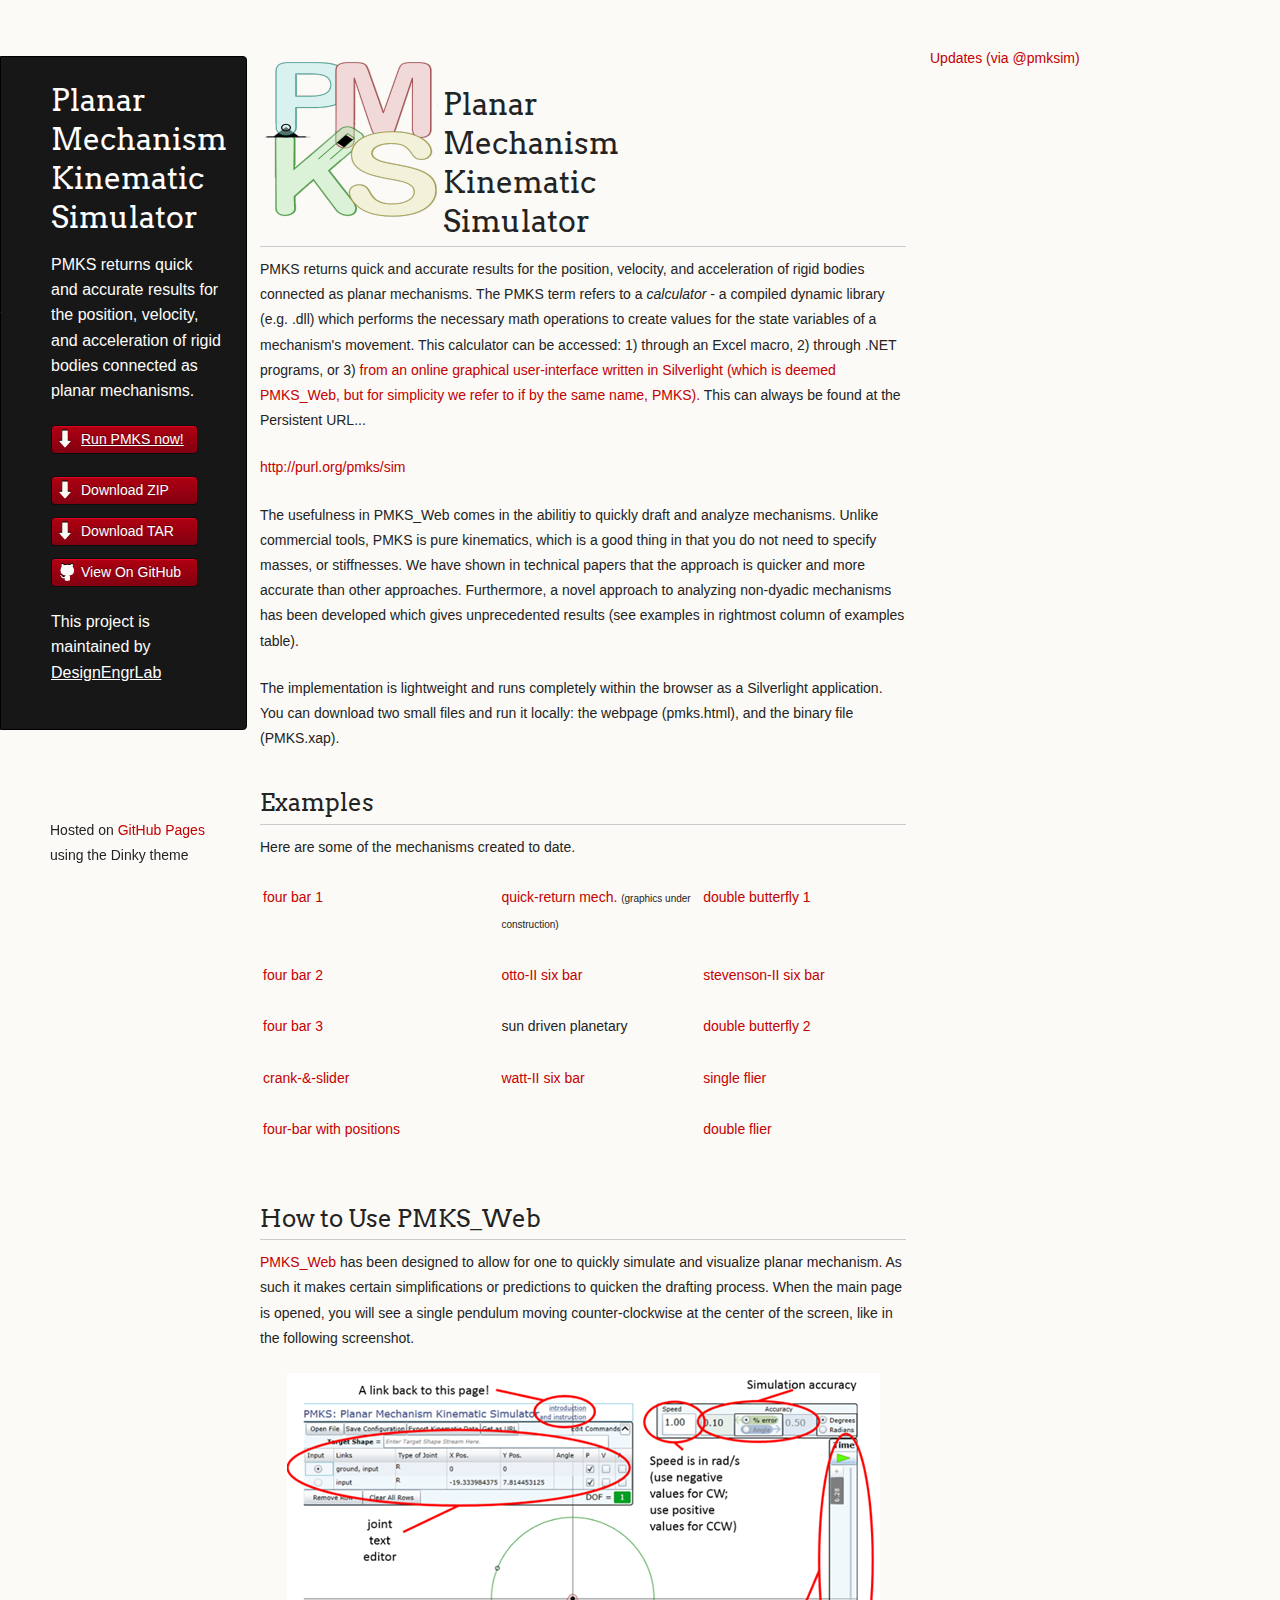
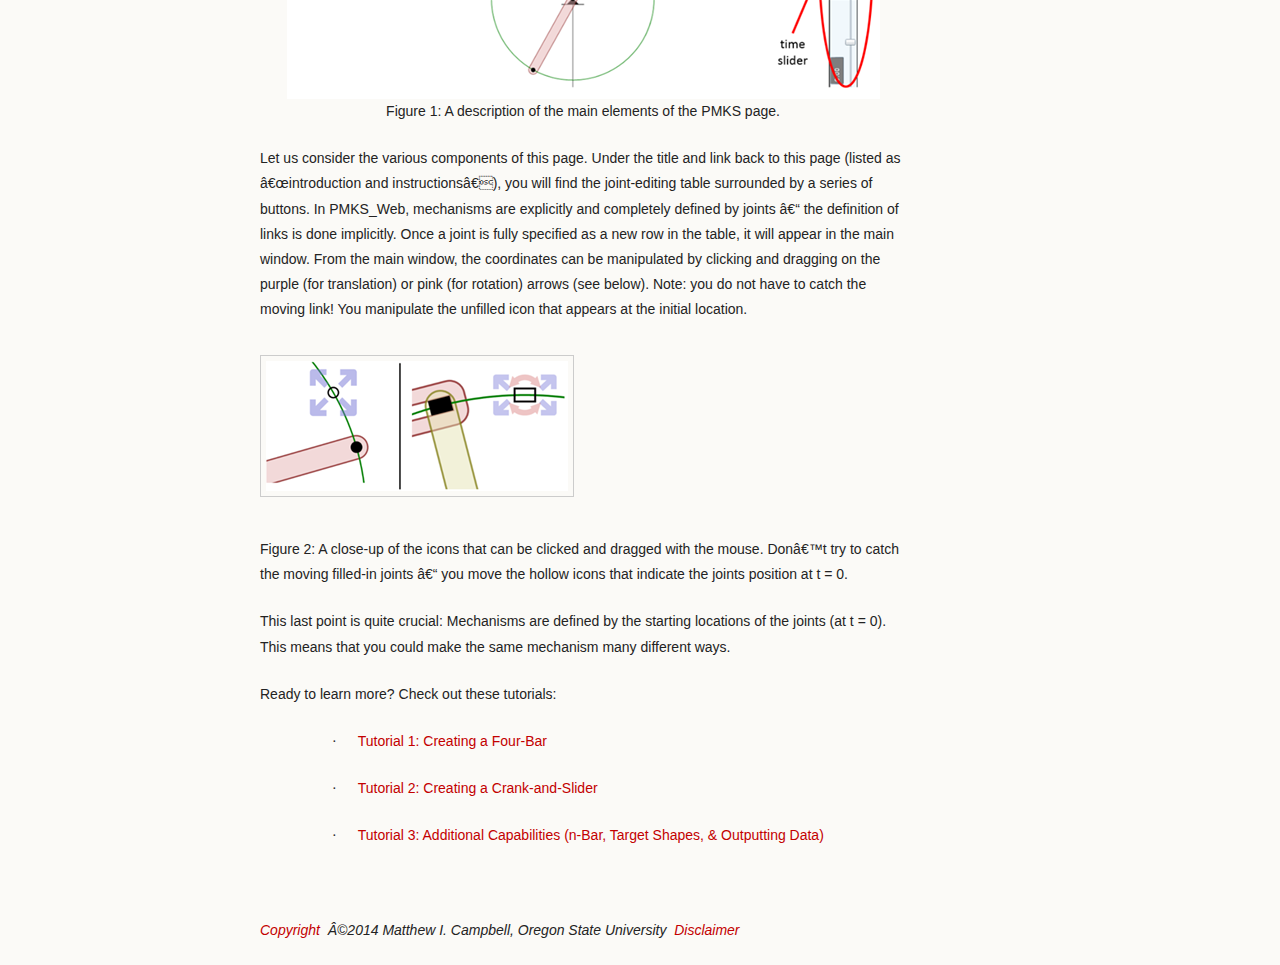
<file: index.html>
<!doctype html>
<html>
  <head>
    <meta charset="utf-8">
    <meta http-equiv="X-UA-Compatible" content="chrome=1">
    <title>PMKS: Planar Mechanism Kinematic Simulator by DesignEngrLab</title>

    <link rel="stylesheet" href="stylesheets/styles.css">
    <link rel="stylesheet" href="stylesheets/github-light.css">
    <script src="javascripts/scale.fix.js"></script>
    <meta name="viewport" content="width=device-width, initial-scale=1, user-scalable=no">
    <!--[if lt IE 9]>
    <script src="//html5shiv.googlecode.com/svn/trunk/html5.js"></script>
    <![endif]-->
    <style type="text/css">
	.auto-style1 {
		border-width: 0px;
	}
	</style>
  </head>
  <body>
    <div class="wrapper">
      <header>
        <h1 class="header"> Planar Mechanism Kinematic Simulator</h1>
        <p class="header">PMKS returns quick and accurate results for the position, velocity, and acceleration of rigid bodies connected as planar mechanisms.</p>

        <ul>
          <li><a class="buttons header" href="pmks.html">Run PMKS now!</a></li>
        </ul>
        <ul>
          <li class="download"><a class="buttons" href="https://github.com/DesignEngrLab/PMKS/zipball/master">Download ZIP</a></li>
          <li class="download"><a class="buttons" href="https://github.com/DesignEngrLab/PMKS/tarball/master">Download TAR</a></li>
          <li><a class="buttons github" href="https://github.com/DesignEngrLab/PMKS">View On GitHub</a></li>
        </ul>

        <p class="header">This project is maintained by <a class="header name" href="https://github.com/DesignEngrLab">DesignEngrLab</a></p>


      </header>
               <twittertimeline>

	            <a class="twitter-timeline"  
	            href="https://twitter.com/pmksim" 
	            data-widget-id="607624908982460416"
	            data-chrome="nofooter noborders"
	            data-tweet-limit="20"
	            >Updates (via @pmksim)
	            </a>
            <script>!function(d,s,id){var js,fjs=d.getElementsByTagName(s)[0],p=/^http:/.test(d.location)?'http':'https';if(!d.getElementById(id)){js=d.createElement(s);js.id=id;js.src=p+"://platform.twitter.com/widgets.js";fjs.parentNode.insertBefore(js,fjs);}}(document,"script","twitter-wjs");</script>
           </twittertimeline>  

      <section>
     
	 <img alt="PMKS logo" height="159" longdesc="PMKS: planar mechanism kinematic simulator" src="images/PMKSLogo.png" style="float: left" width="173" class="auto-style1">
		<h1> <br>Planar<br>Mechanism <br>Kinematic<br>Simulator<br></h1>
		<p>PMKS returns quick and accurate results for the position, velocity, and
  acceleration of rigid bodies connected as planar mechanisms. The PMKS term
  refers to a <em>calculator</em> - a compiled dynamic library (e.g. .<span
  >dll</span>) which performs the necessary math operations to
  create values for the state variables of a mechanism's movement. This
  calculator can be accessed: 1) through an Excel macro, 2) through .NET
  programs, or 3) <a href="pmks.html">from an online graphical user-interface written in
  Silverlight (which is deemed PMKS_Web, but for
  simplicity we refer to if by the same name, PMKS).</a>
  This can always be found at the Persistent URL...</p>
		<p ><a href="http://purl.org/pmks/sim">http://purl.org/pmks/sim</a></p>
		<p>The usefulness in <span >PMKS_Web</span> comes in the 
		<span
  >abilitiy</span> to quickly draft and analyze mechanisms. Unlike
  commercial tools, PMKS is pure kinematics, which is a good thing in that you
  do not need to specify masses, or <span >stiffnesses</span>. We
  have shown in technical papers that the approach is quicker and more accurate
  than other approaches. Furthermore, a novel approach to analyzing non-dyadic
  mechanisms has been developed which gives unprecedented results (see examples
  in rightmost column of examples table).</p>
		<p>The implementation is lightweight and runs completely within the browser
  as a Silverlight application. You can download two small files and run it
  locally: the webpage (pmks.html), and the binary file (<span >PMKS.xap</span>).</p>
		<h2>Examples<o:p></o:p></h2>
		<p>Here are some of the mechanisms created to date.</p>
		<table border=1 cellpadding=0 width="100%"
   style='width:100.0%;'>
			<tr>
				<td width=296 style='width:222.0pt;padding:.75pt .75pt .75pt .75pt'>
				<p >
				<a href="pmks.html?mech=ground input R 0 0 tfft|input coupler R 25 0 tfff|coupler output R 30 38 0 tfff|output ground R 50 0 0 tfff|">four
    bar 1</a><o:p></o:p></p>
				</td>
				<td width=246 style='width:184.5pt;padding:.75pt .75pt .75pt .75pt'>
				<p >
				<a
    href="pmks.html?mech=ground%20input%20R%200%200%20ffft|input%20coupler%20rp%202%200%200%20ffff|coupler%20ground%20R%205%200%20ffff|coupler%20R%204%204%20ffff|input%20R%202%200%20ffff|">quick-return
    mech.</a> <span class=auto-style21><span style='font-size:7.5pt;
    '>(graphics under construction)</span></span><o:p></o:p></p>
				</td>
				<td style='padding:.75pt .75pt .75pt .75pt'>
				<p >
				<a href="pmks.html?set=s-50&amp;mech=input ground R 0 -6 0 ffft|leg1 ground R -53 -24 0 ffff|leg2 ground R 30 -19 0 ffff|wing1 leg1 r -61 20 0 ffff|wing1 wing2 r -27 30 0 tfff|up1 wing1 r -36 20 0 ffff|input up1 r -5 4 0 ffff|input up2 r 0 4 0 ffff|up2 wing2 r 0 23 0 ffff|wing2 leg2 r 29 28 0 ffff|">double
    butterfly 1</a><o:p></o:p></p>
				</td>
			</tr>
			<tr>
				<td width=296 style='width:222.0pt;padding:.75pt .75pt .75pt .75pt'>
				<p >
				<a href="pmks.html?mech=ground input R 0 0 ffft|input coupler R 35 0 0 ffff|coupler output R 30 35 0 ffff|output ground R 0 -13 0 ffff|coupler R -26 -25 0 tfff|">four
    bar 2</a><o:p></o:p></p>
				</td>
				<td width=246 style='width:184.5pt;padding:.75pt .75pt .75pt .75pt'>
				<p >
				<a
    href="pmks.html?mech=input%20ground%20r%2030%200%20ffft|input%20coupler%20r%2030%208%200%20ffff|coupler%20intermed%20r%2020%2010%200%20ffff|intermed%20ground%20r%2020%200%20ffff|intermed%20coupler2%20r%2020%2018%20ffff|coupler2%20output%20r%200%2020%20ffff|output%20ground%20R%200%200%20ffff|">
				<span
    >otto</span>-II six bar</a><o:p></o:p></p>
				</td>
				<td width=245 style='width:183.75pt;padding:.75pt .75pt .75pt .75pt'>
				<p >
				<a
    href="pmks.html?mech=input%20ground%20r%200.18%20-6.65%20ffft|ground%20output%20r%2010.139%20-5.94%20ffff|input%20tern1%20r%200%20-2.75%20ffff|tern1%20top%20r%201.397%200.24%20ffff|tern1%20bottom%20r%202.796%20-2.63%20ffff|top%20output%20r%208.104%201.36%20ffff|bottom%20output%20r%205.581%200%20ffff|">
				<span
    >stevenson</span>-II six bar</a><o:p></o:p></p>
				</td>
			</tr>
			<tr>
				<td width=296 style='width:222.0pt;padding:.75pt .75pt .75pt .75pt'>
				<p >
				<a href="pmks.html?mech=ground input R -56 -41 0 ffft|input coupler R -45 81 0 ffff|coupler output R 118 88.5 0 ffff|output ground R 94 -47 0 ffff|coupler R -94 41 0 tfff|">four bar 3</a><o:p></o:p></p>
				</td>
				<td width=246 style='width:184.5pt;padding:.75pt .75pt .75pt .75pt'>
				<p >sun
    driven planetary<o:p></o:p></p>
				</td>
				<td style='padding:.75pt .75pt .75pt .75pt'>
				<p >
				<a
    href="pmks.html?mech=DER%20ground%20r%207.4%204.2%20ffft|OA%20ground%20r%200%200%20ffff|GS%20ground%20r%2013%200%20ffff|OA%20ABC%20r%204.1276%2011.27%20ffff|ABC%20BFG%20r%2010.4289%2014.25%20ffff|ABC%20CD%20r%206.4193%209.7727%20ffff|CD%20DER%20r%205.9286%202.85%20ffff|DER%20EF%20r%204.4152%203.9%20ffff|EF%20BFG%20r%206.8309%2012.57%20ffff|BFG%20GS%20r%208.1434%209.87%20ffff|">double
    butterfly 2</a><o:p></o:p></p>
				</td>
			</tr>
			<tr>
				<td width=296 style='width:222.0pt;padding:.75pt .75pt .75pt .75pt'>
				<p >
				<a
    href="pmks.html?mech=ground%20input%20R%200%200%20ffft|input%20coupler%20R%200%2010%20tfff|coupler%20output%20R%2012%202%20tttf|ground%20output%20P%2012%200%200%20tttf|">crank-&amp;-slider</a><o:p></o:p></p>
				</td>
				<td width=246 style='width:184.5pt;padding:.75pt .75pt .75pt .75pt'>
				<p >
				<a
    href="pmks.html?mech=ground%20input%20R%200%200%20ffft|input%20coupler%20R%200%202%20ffff|coupler%20triangle%20R%202.73%206.189%20ffff|ground%20triangle%20R%206%200%20ffff|triangle%20c2%20R%205.736%207.778%20ffff|c2%20output%20r%2014.1268%208.17%20ffff|output%20ground%20r%2012.4%201.8%20ffff|">watt-II
    six bar</a><o:p></o:p></p>
				</td>
				<td style='padding:.75pt .75pt .75pt .75pt'>
				<p >
				<a
    href="pmks.html?mech=HAO%20ground%20r%20-1.5%20-8%20ffft|HAO%20AB%20r%20-3.655%20-6.35%20ffff|AB%20BEC%20r%20-4.495%20-3.47%20ffff|BEC%20CD%20r%20-2.735%20-3.98%20ffff|CD%20DFH%20r%20-0.468%20-3.6%20ffff|BEC%20EG%20r%200.303%20-1.7%20ffff|DFH%20FIG%20r%200.259%20-5.12%20ffff|EG%20FIG%20r%202.74%20-5%20ffff|HAO%20DFH%20r%20-2.079%20-6.12%20ffff|ground%20FIG%20r%203.001%20-8.9%20ffff|">single
    flier</a><o:p></o:p></p>
				</td>
			</tr>
			<tr>
				<td width=296 style='width:222.0pt;padding:.75pt .75pt .75pt .75pt'>
				<p >
				<a href="pmks/pmks.html?set=f0.5&amp;ts=M-77 -95h-60v4M-162 -22v60h4M0 106v60h4&amp;mech=ground input R -58.6 14 0 tfff|input lid R 0 106 0 tfff|lid output R 0 166 0 tfff|output ground R 0 0 0 tfff|">
				four-bar with positions</a></p>
				</td>
				<td width=246 style='width:184.5pt;padding:.75pt .75pt .75pt .75pt'>
				<p >&nbsp;<o:p></o:p></p>
				</td>
				<td style='padding:.75pt .75pt .75pt .75pt'>
				<p >
				<a href="pmks.html?mech=AO ground r -11.7 -14.3 0 ffft|IS ground r 18.3 -12.9 0 ffff|AO ABC r -15.8 -2.6 0 ffff|ABC BD r -12.5 12.27 0 tfff|ABC CFQ r 1.54 6 0 ffff|BD DEG r 10 -10.3 0 tfff|DEG EF r 3.9 -3.8 0 tfff|EF CFQ r 10.3 2.15 0 ffff|DEG GHI r 9.6 8.3 0 tfff|GHI HR r 18.5 1.9 0 ffff|IS GHI r 16.4 -6 0 ffff|HR ground r 8.95 -4 0 ffff|CFQ ground r 3.2 -13.4 0 ffff|">double
    flier</a><o:p></o:p></p>
				</td>
			</tr>
		</table>
		<h2>How to Use <span
  >PMKS_Web</span><o:p></o:p></h2>
		<p><span ><a href="pmks.html">PMKS_Web</a></span> has been designed to allow for one to
  quickly simulate and visualize planar mechanism. As such it makes certain
  simplifications or predictions to quicken the drafting process. When the main
  page is opened, you will see a single pendulum moving counter-clockwise at
  the center of the screen, like in the following screenshot.</p>
		<p align=center style='text-align:center'><a href="pmks.html">
		<img src="images/mainpage-screenshot.png" class="auto-style2" ></a><br>
		<i>Figure
  1: A description of the main elements of the PMKS page.<o:p></o:p></i></p>
		<p>Let us consider the various components of this page. Under the title and
  link back to this page (listed as â€œintroduction and instructionsâ€), you will
  find the joint-editing table surrounded by a series of buttons. In 
		<span
  >PMKS_Web</span>, mechanisms are explicitly and completely
  defined by joints â€“ the <b>definition of
  links is done implicitly</b>. Once a joint is fully specified as a new row in
  the table, it will appear in the main window. From the main window, the
  coordinates can be manipulated by clicking and dragging on the purple (for
  translation) or pink (for rotation) arrows (see below). Note: you do not have
  to catch the moving link! You manipulate the unfilled icon that appears at
  the initial location. </p>
		<div class="auto-style1" >
			<img  
  src="images/moveIcon.png"><![endif]><i><br>Figure
  2: A close-up of the icons that can be clicked and dragged with the mouse.
  Donâ€™t try to catch the moving filled-in joints â€“ you move the hollow icons
  that indicate the joints position at t = 0.</i></div>
		</p>
		<p >This last point is quite crucial: Mechanisms are defined by the starting
  locations of the joints (at t = 0). This means that you could make the same
  mechanism many different ways.</p>
		<p >Ready to learn more? Check out these tutorials: </p>
		<p style='margin-left:1.0in;text-indent:-.25in;' >
		<span
  style='font-family:Symbol;'>·<span style='font:7.0pt "Times New Roman"'>&nbsp;&nbsp;&nbsp;&nbsp;&nbsp;&nbsp;&nbsp;&nbsp;
  	  </span></span><a href="tutorial1.htm">Tutorial
  1: Creating a Four-Bar</a> </p>
		<p style='margin-left:1.0in;text-indent:-.25in;' >
		<span
  style='font-family:Symbol;'>·<span style='font:7.0pt "Times New Roman"'>&nbsp;&nbsp;&nbsp;&nbsp;&nbsp;&nbsp;&nbsp;&nbsp;
  	  </span></span><a href="tutorial2.htm">Tutorial
  2: Creating a Crank-and-Slider</a></p>
		<p style='margin-left:1.0in;text-indent:-.25in;' >
		<span
  style='font-family:Symbol;'>·<span style='font:7.0pt "Times New Roman"'>&nbsp;&nbsp;&nbsp;&nbsp;&nbsp;&nbsp;&nbsp;&nbsp;
  	  </span></span><a href="tutorial3.htm">Tutorial
  3: Additional Capabilities (n-Bar, Target Shapes, &amp; Outputting Data)</a></p>
		<p style='margin-left:1.0in;text-indent:-.25in;' >
		&nbsp;</p><p class="auto-style1" ><a href="http://oregonstate.edu/copyright">
		<em><span class="auto-style3">Copyright</span></em></a><em><span class="auto-style3">&nbsp; Â©2014 Matthew I. Campbell,  Oregon 
State University&nbsp; </span> </em> <a href="http://oregonstate.edu/disclaimer"><em>
		<span class="auto-style3">Disclaimer</span></em></a> 
   </section>
	
      <footer>
        <p><small>Hosted on <a href="https://pages.github.com">GitHub Pages</a> using the Dinky theme</small></p>
      </footer>
    </div>
    <!--[if !IE]><script>fixScale(document);</script><![endif]-->
		
  </body>
</html>
</file>
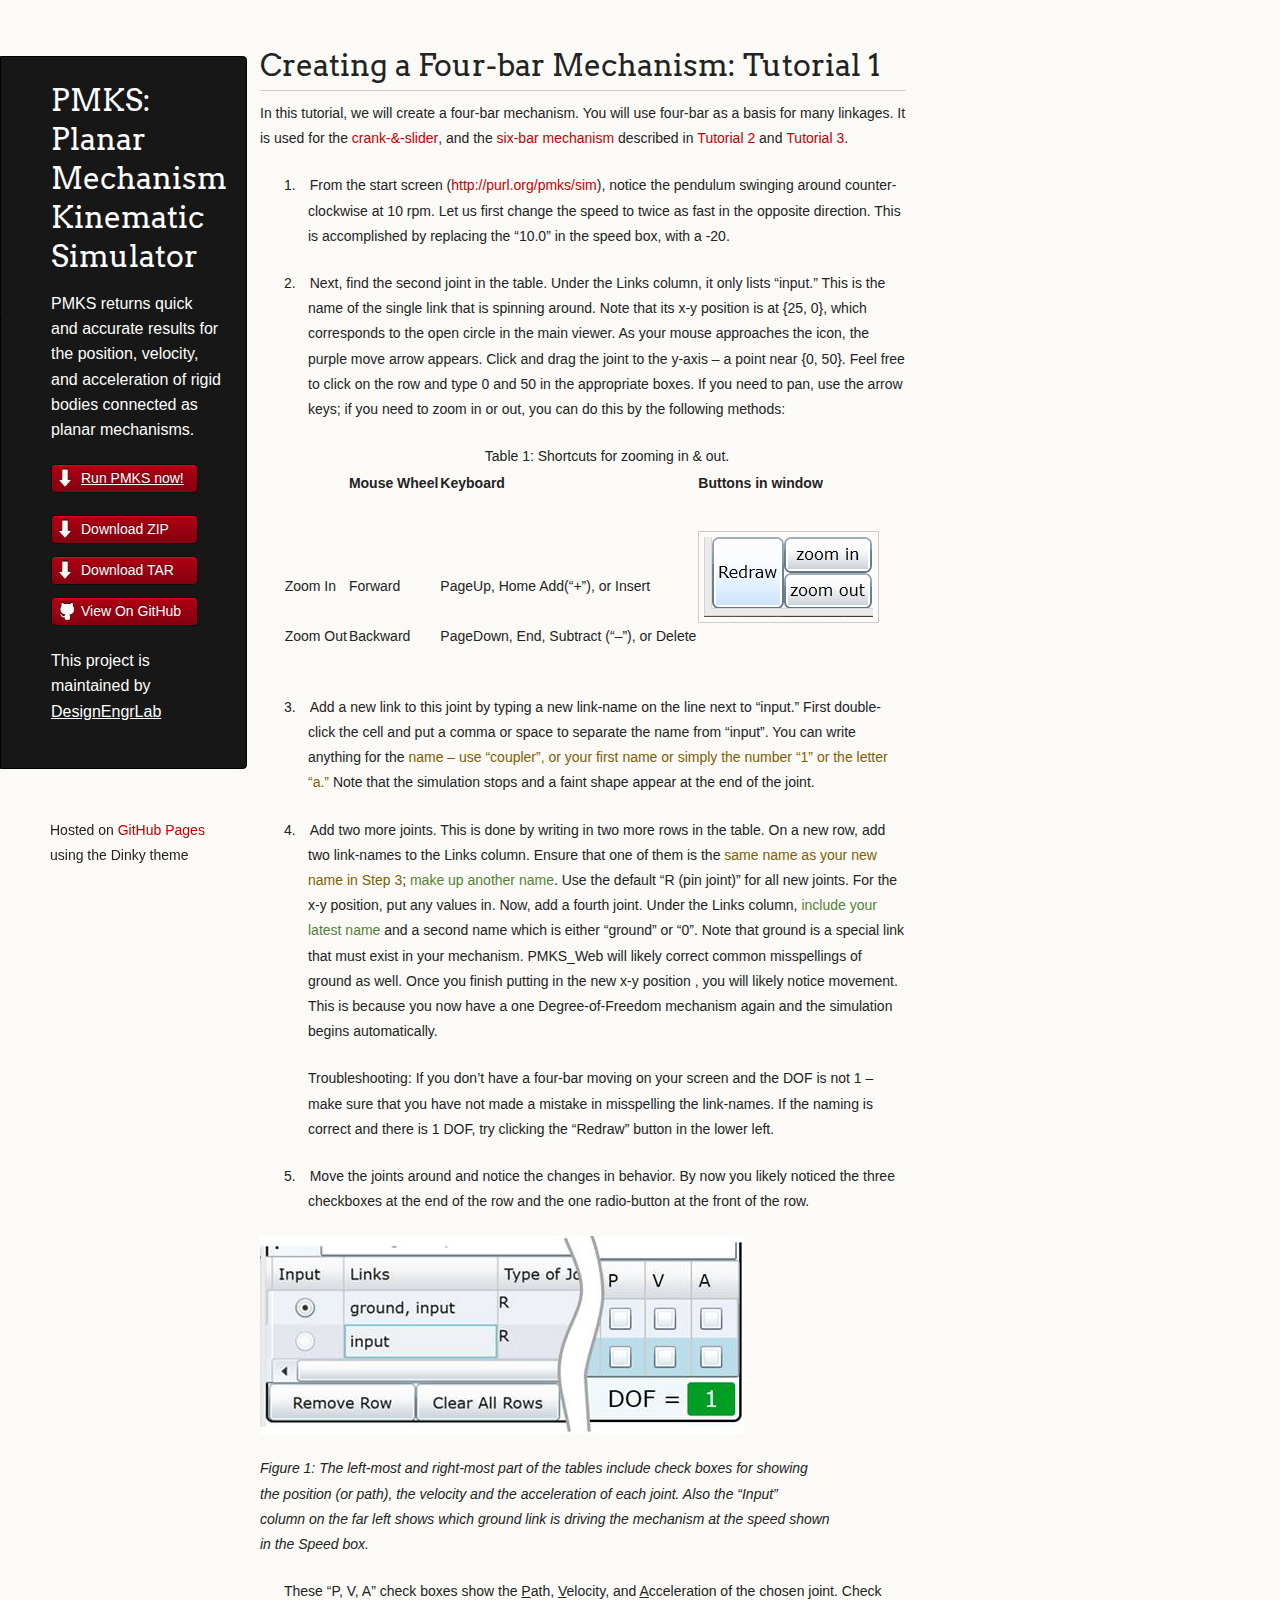
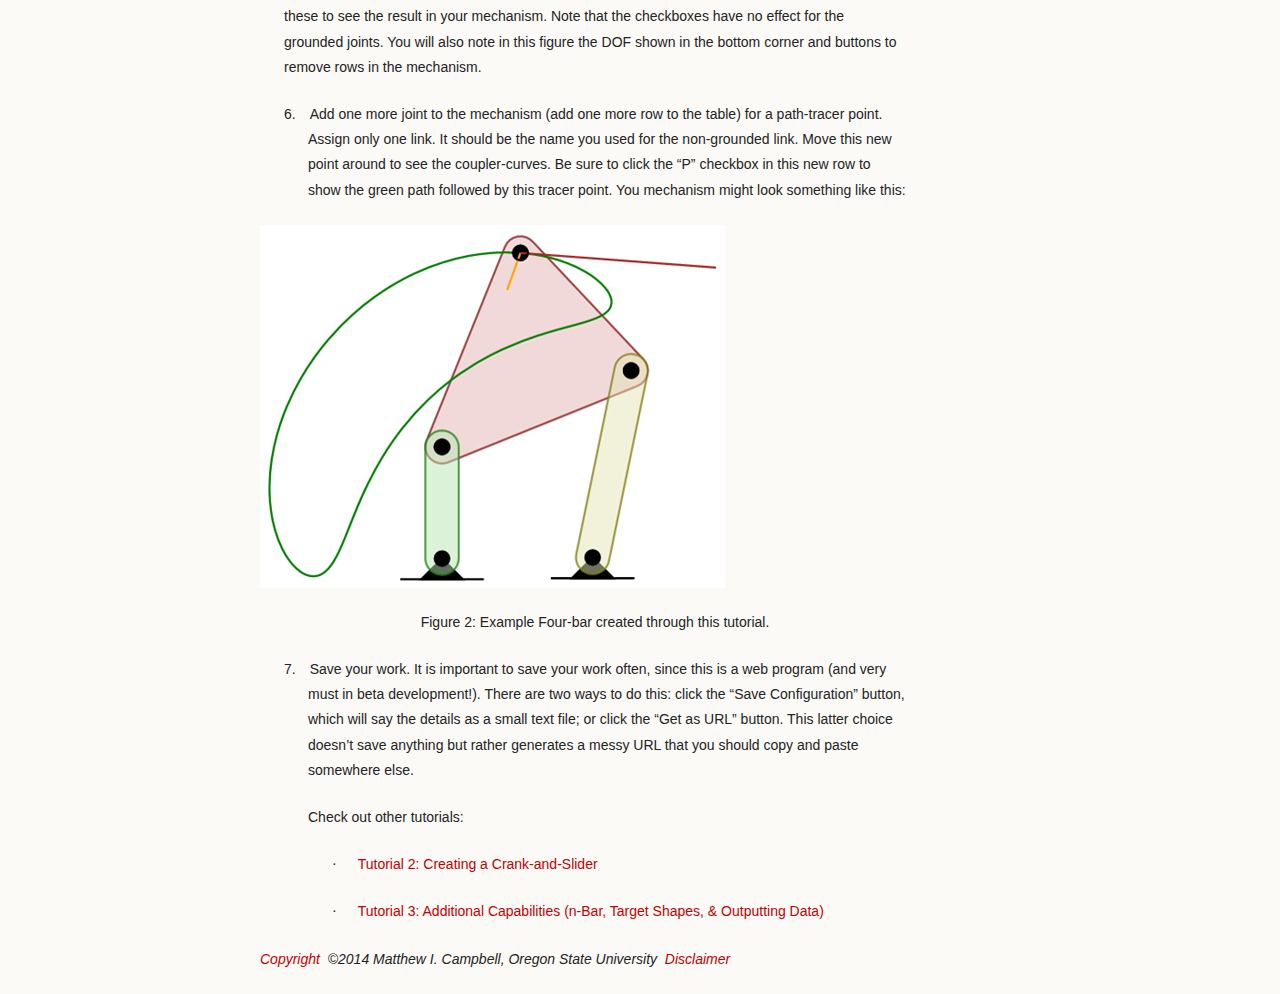
<file: tutorial1.htm>
﻿<!doctype html>
<html>
  <head>
    <meta charset="utf-8">
    <meta http-equiv="X-UA-Compatible" content="chrome=1">
    <title>PMKS: Planar Mechanism Kinematic Simulator by DesignEngrLab</title>

    <link rel="stylesheet" href="stylesheets/styles.css">
    <link rel="stylesheet" href="stylesheets/github-light.css">
    <script src="javascripts/scale.fix.js"></script>
    <meta name="viewport" content="width=device-width, initial-scale=1, user-scalable=no">
    <!--[if lt IE 9]>
    <script src="//html5shiv.googlecode.com/svn/trunk/html5.js"></script>
    <![endif]-->
    <style type="text/css">
.auto-style1 {
	vertical-align: middle;
}
</style>
  </head>
  <body>
    <div class="wrapper">
      <header>
        <h1 class="header">PMKS: Planar Mechanism Kinematic Simulator</h1>
        <p class="header">PMKS returns quick and accurate results for the position, velocity, and acceleration of rigid bodies connected as planar mechanisms.</p>
        <ul>
          <li><a class="buttons header" href="pmks.html">Run PMKS now!</a></li>
        </ul>

        <ul>
          <li class="download"><a class="buttons" href="https://github.com/DesignEngrLab/PMKS/zipball/master">Download ZIP</a></li>
          <li class="download"><a class="buttons" href="https://github.com/DesignEngrLab/PMKS/tarball/master">Download TAR</a></li>
          <li><a class="buttons github" href="https://github.com/DesignEngrLab/PMKS">View On GitHub</a></li>
        </ul>

        <p class="header">This project is maintained by <a class="header name" href="https://github.com/DesignEngrLab">DesignEngrLab</a></p>


      </header>
      <section>
  
<h1>Creating a Four-bar Mechanism: Tutorial 1</h1>

  <p>In this tutorial, we will create a four-bar mechanism. You will use
  four-bar as a basis for many linkages. It is used for the <a
  href="tutorial2.htm">crank-&amp;-slider</a>, and the <a
  href="tutorial3.htm">six-bar mechanism</a> described in <a
  href="tutorial2.htm">Tutorial 2</a> and <a
  href="tutorial3.htm">Tutorial 3</a>.</p>
  <p style='margin-left:.5in;text-indent:-.25in;'>1.<span
  style='font:7.0pt "Times New Roman"'>&nbsp;&nbsp;&nbsp;&nbsp;&nbsp; </span>From
  the start screen (<a href="http://purl.org/pmks/sim">http://purl.org/pmks/sim</a>),
  notice the pendulum swinging around counter-clockwise at 10 rpm. Let us first
  change the speed to twice as fast in the opposite direction. This is
  accomplished by replacing the “10.0” in the speed box, with a -20.</p>
  <p style='margin-left:.5in;text-indent:-.25in;'>2.<span
  style='font:7.0pt "Times New Roman"'>&nbsp;&nbsp;&nbsp;&nbsp;&nbsp; </span>Next,
  find the second joint in the table. Under the Links column, it only lists
  “input.” This is the name of the single link that is spinning around. Note
  that its <i>x-y position</i> is at {25,
  0}, which corresponds to the open circle in the main viewer. As your mouse
  approaches the icon, the purple move arrow appears. Click and drag the joint
  to the y-axis – a point near {0, 50}. Feel free to click on the row and type
  0 and 50 in the appropriate boxes. If you need to <b>pan, use the arrow keys</b>; if you need to zoom in or out, you can
  do this by the following methods:</p>
  <p align=center style='margin-top:5.0pt;margin-right:0in;margin-bottom:0in;
  margin-left:.5in;margin-bottom:.0001pt;text-align:center'><i>Table 1: Shortcuts for zooming in &amp;
  out.<o:p></o:p></i></p>
  <div align=center>
  <table >
   <tr>
    <td >
    </td>
    <td  >
    <p><strong>Mouse Wheel</strong></p>
    </td>
    <td  >
    <p><strong>Keyboard</strong></p>
    </td>
    <td >
    <p><strong>Buttons in window</strong></p>
    </td>
   </tr>
   <tr >
    <td ><p>Zoom In</p>
    </td>
    <td  >
    <p>Forward</p>
    </td>
    <td >
    <p>PageUp, Home Add(“+”), or Insert  </p>
    </td>
    <td  rowspan=2 >
   <img src="images/redrawzoomButtons.png" class="auto-style1" >
    </td>
    <td ></td>
   </tr>
   <tr >
    <td >
    <p>Zoom Out</p>
    </td>
    <td  >
    <p>Backward</p>
    </td>
    <td  >
    <p>PageDown, End, Subtract (“–”), or Delete</p>
    </td>
    <td ></td>
   </tr>
   </table>
  </div>
  <p style='margin-left:.5in;text-indent:-.25in;'>3.<span
  style='font:7.0pt "Times New Roman"'>&nbsp;&nbsp;&nbsp;&nbsp;&nbsp; </span>Add
  a new link to this joint by typing a new <i>link-name</i>
  on the line next to “input.” First double-click the cell and put a comma or
  space to separate the name from “input”. You can write anything for the 
  <span
  style='color:#7F6000;'>name – use
  “coupler”, or your first name or simply the number “1” or the letter “a.”</span>
  Note that the simulation stops and a faint shape appear at the end of the
  joint.</p>
  <p style='margin-left:.5in;text-indent:-.25in;'>4.<span
  style='font:7.0pt "Times New Roman"'>&nbsp;&nbsp;&nbsp;&nbsp;&nbsp; </span>Add
  two more joints. This is done by writing in two more rows in the table. On a
  new row, add two link-names to the Links column. Ensure that one of them is
  the <span style='color:#7F6000;'>same name as your new name in Step 3</span>; 
  <span
  style='color:#548235;'>make up another
  name</span>. Use the default “<i>R (pin
  joint)</i>” for all new joints. For the <i>x-y
  position</i>, put any values in. Now, add a fourth joint. Under the Links
  column, <span style='color:#548235;'>include your latest name </span>and a second name which is either
  “ground” or “0”. Note that <i>ground</i>
  is a special link that must exist in your mechanism. PMKS_Web will likely
  correct common misspellings of ground as well. Once you finish putting in the
  new <i>x-y position </i>, you will likely
  notice movement. This is because you now have a one Degree-of-Freedom
  mechanism again and the simulation begins automatically. </p>
  <p style='margin-left:.5in'><i>Troubleshooting:
  If you don’t have a four-bar moving on your screen and the DOF is not 1 –
  make sure that you have not made a mistake in misspelling the link-names. If
  the naming is correct and there is 1 DOF, try clicking the “Redraw” button in
  the lower left.<o:p></o:p></i></p>
  <p style='margin-left:.5in;text-indent:-.25in;'>5.<span
  style='font:7.0pt "Times New Roman"'>&nbsp;&nbsp;&nbsp;&nbsp;&nbsp; </span>Move
  the joints around and notice the changes in behavior. By now you likely
  noticed the three checkboxes at the end of the row and the one radio-button
  at the front of the row. </p>
  <p class="auto-style1" >  <img 
  src="images/jointTableExtremes.jpg" ></p>
  <p class="auto-style1" >  <em>Figure 1: The left-most and right-most
  part of the tables include check boxes for showing <br>
  the position (or path), the velocity and the acceleration of each joint. Also
  the “Input” <br>
  column on the far left shows which ground link is driving the mechanism at
  the speed shown <br>
  in the Speed box.</em><o:p></o:p></p>
  <p style='margin-left:.25in' class="auto-style4">These “P, V, A” check boxes show the <u>P</u>ath,
  <u>V</u>elocity, and <u>A</u>cceleration of the chosen joint. Check these to
  see the result in your mechanism. Note that the checkboxes have no effect for
  the grounded joints. You will also note in this figure the DOF shown in the
  bottom corner and buttons to remove rows in the mechanism.</p>
  <p style='margin-left:.5in;text-indent:-.25in;'>6.<span
  style='font:7.0pt "Times New Roman"'>&nbsp;&nbsp;&nbsp;&nbsp;&nbsp; </span>Add
  one more joint to the mechanism (add one more row to the table) for a
  path-tracer point. Assign only one link. It should be the name you used for
  the non-grounded link. Move this new point around to see the coupler-curves.
  Be sure to click the “P” checkbox in this new row to show the green path
  followed by this tracer point. You mechanism might look something like this:</p>
  <p class="auto-style3">
 <img src="images/typicalFourBar.png"></p>
  <p align=center style='margin-left:.25in;text-align:center' class="auto-style5">Figure 2: Example Four-bar created through
  this tutorial.</p>
  <p style='margin-left:.5in;text-indent:-.25in;'><i>7.<span style='font:7.0pt "Times New Roman"'>&nbsp;&nbsp;&nbsp;&nbsp;&nbsp;
  </span></i>Save your work. It is important to save your
  work often, since this is a web program (and very must in beta development!).
  There are two ways to do this: click the “Save Configuration” button, which
  will say the details as a small text file; or click the “Get as URL” button.
  This latter choice doesn’t save anything but rather generates a messy URL
  that you should copy and paste somewhere else.<i><o:p></o:p></i></p>
  <p style='margin-left:.5in'>Check out other tutorials:&nbsp;</p>
		<p style='margin-left:1.0in;text-indent:-.25in;' >
		<span
  style='font-family:Symbol;'>·<span style='font:7.0pt "Times New Roman"'>&nbsp;&nbsp;&nbsp;&nbsp;&nbsp;&nbsp;&nbsp;&nbsp;
  	  </span></span><a href="tutorial2.htm">Tutorial
  2: Creating a Crank-and-Slider</a></p>
		<p style='margin-left:1.0in;text-indent:-.25in;' >
		<span
  style='font-family:Symbol;'>·<span style='font:7.0pt "Times New Roman"'>&nbsp;&nbsp;&nbsp;&nbsp;&nbsp;&nbsp;&nbsp;&nbsp;
  	  </span></span><a href="tutorial3.htm">Tutorial
  3: Additional Capabilities (n-Bar, Target Shapes, &amp; Outputting Data)</a></p>
  <p class="auto-style1"  ><a href="http://oregonstate.edu/copyright">
		<em><span class="auto-style2">Copyright</span></em></a><em><span class="auto-style2">&nbsp; ©2014 Matthew I. Campbell,  Oregon 
State University&nbsp; </span> </em> <a href="http://oregonstate.edu/disclaimer"><em>
		<span class="auto-style2">Disclaimer</span></em></a> 

		
 </section>
      <footer>
        <p><small>Hosted on <a href="https://pages.github.com">GitHub Pages</a> using the Dinky theme</small></p>
      </footer>
    </div>
    <!--[if !IE]><script>fixScale(document);</script><![endif]-->
		
  </body>
</html>
</file>
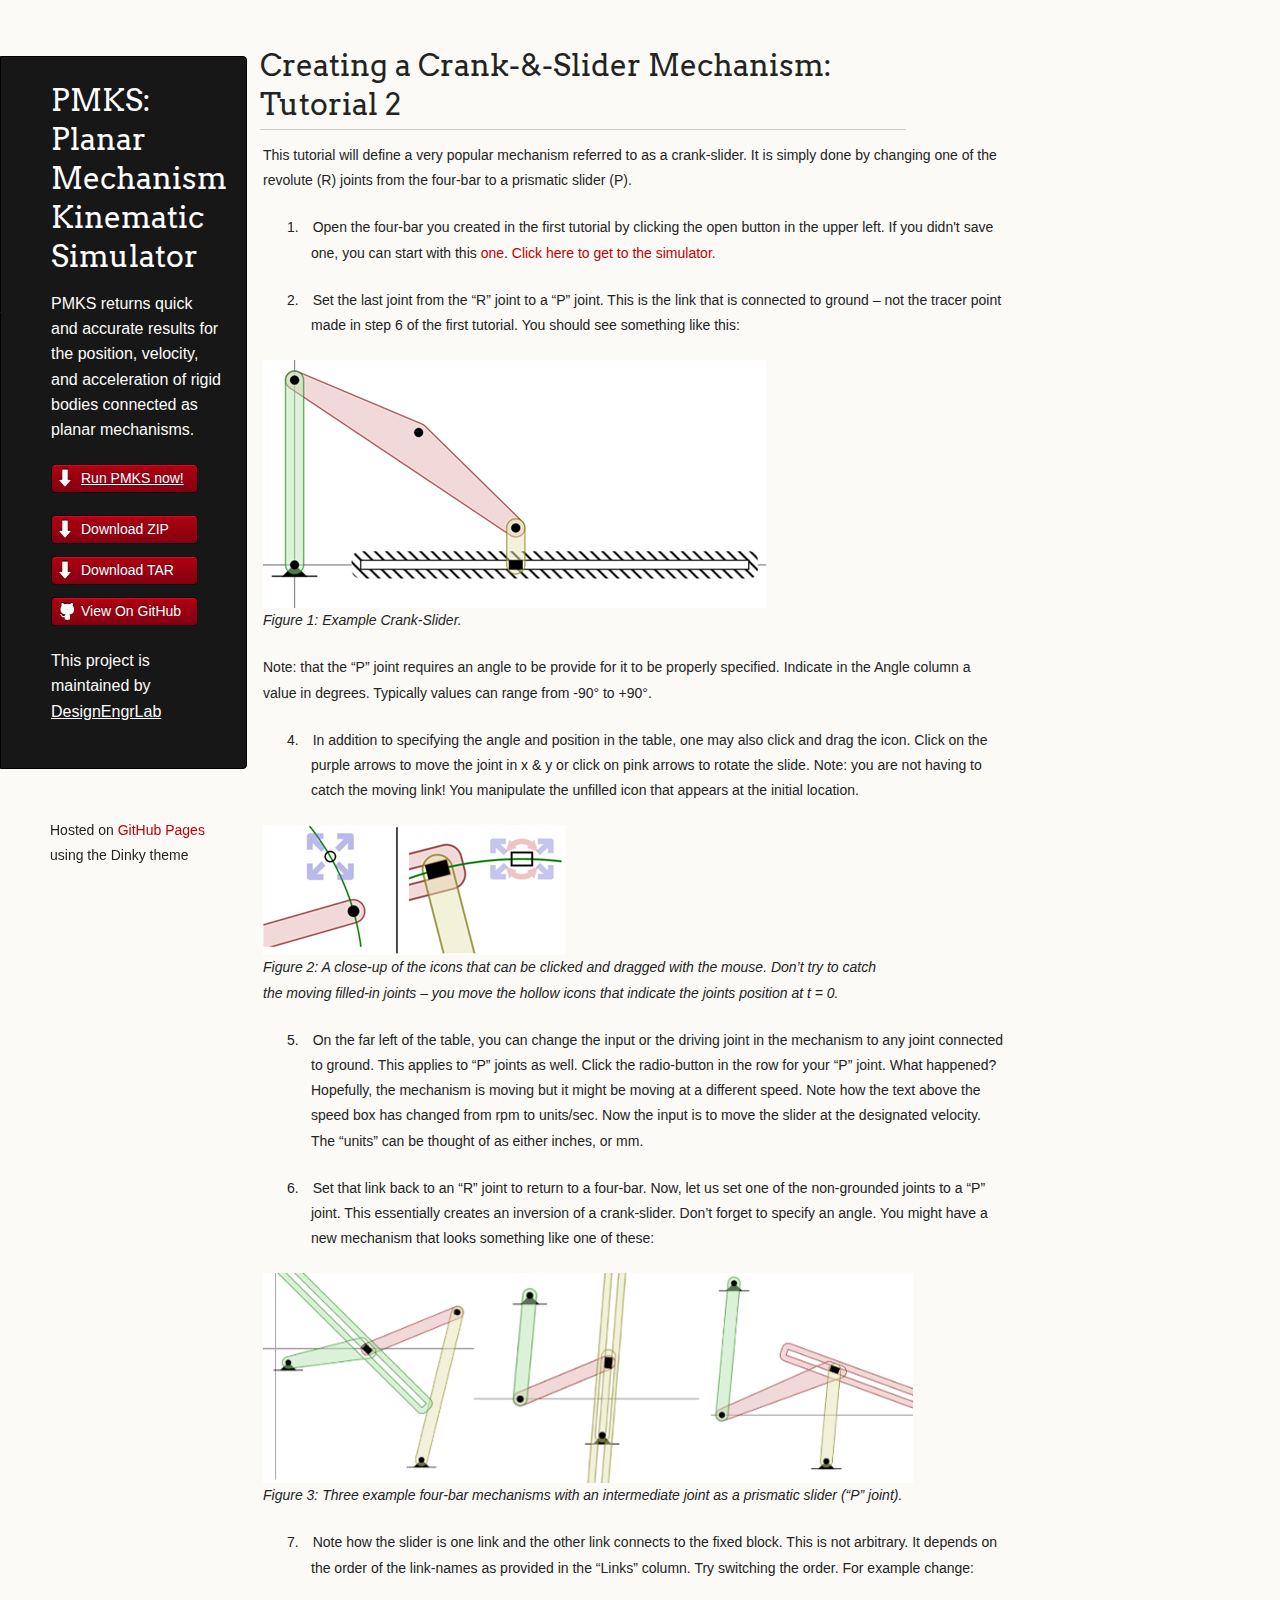
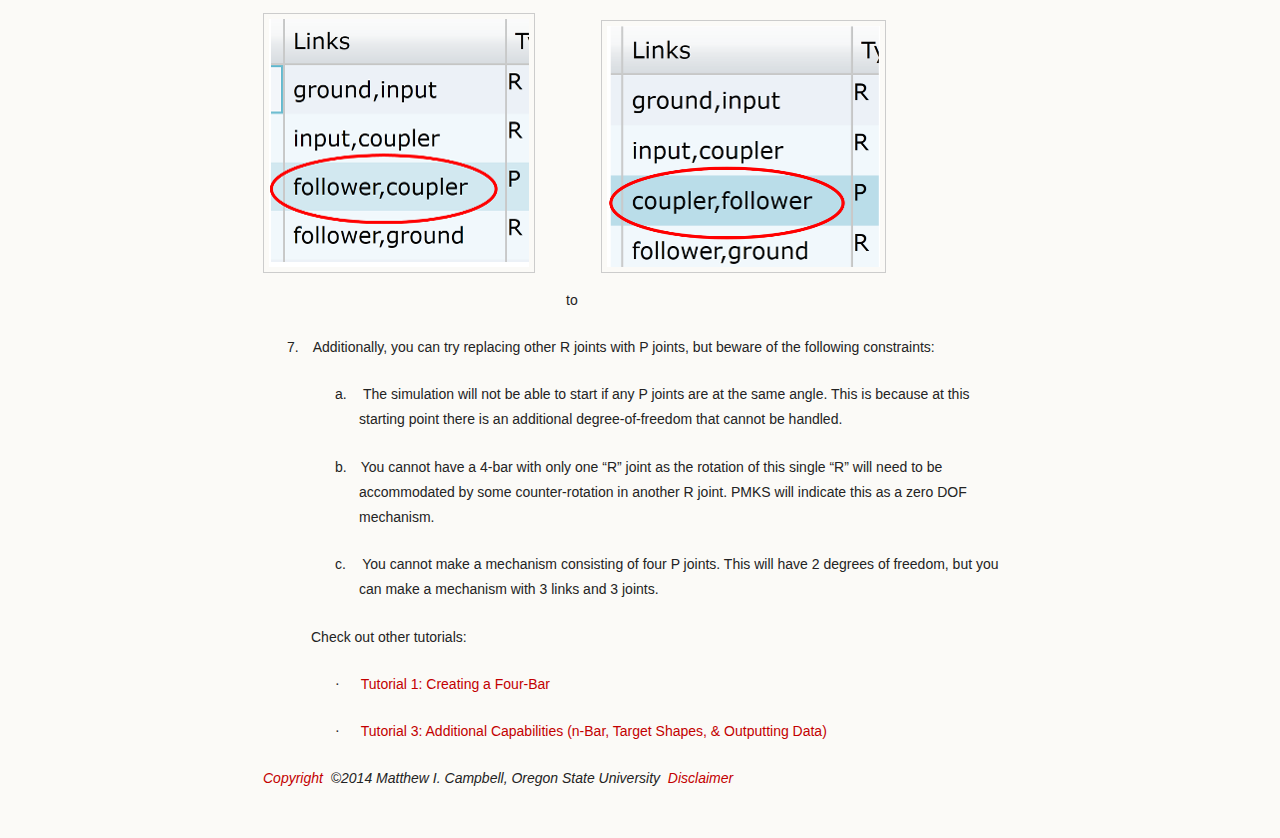
<file: tutorial2.htm>
<!doctype html>
<html>
  <head>
    <meta charset="utf-8">
    <meta http-equiv="X-UA-Compatible" content="chrome=1">
    <title>PMKS: Planar Mechanism Kinematic Simulator by DesignEngrLab</title>

    <link rel="stylesheet" href="stylesheets/styles.css">
    <link rel="stylesheet" href="stylesheets/github-light.css">
    <script src="javascripts/scale.fix.js"></script>
    <meta name="viewport" content="width=device-width, initial-scale=1, user-scalable=no">
    <!--[if lt IE 9]>
    <script src="//html5shiv.googlecode.com/svn/trunk/html5.js"></script>
    <![endif]-->
  </head>
  <body>
    <div class="wrapper">
      <header>
        <h1 class="header">PMKS: Planar Mechanism Kinematic Simulator</h1>
        <p class="header">PMKS returns quick and accurate results for the position, velocity, and acceleration of rigid bodies connected as planar mechanisms.</p>
        <ul>
          <li><a class="buttons header" href="pmks.html">Run PMKS now!</a></li>
        </ul>

        <ul>
          <li class="download"><a class="buttons" href="https://github.com/DesignEngrLab/PMKS/zipball/master">Download ZIP</a></li>
          <li class="download"><a class="buttons" href="https://github.com/DesignEngrLab/PMKS/tarball/master">Download TAR</a></li>
          <li><a class="buttons github" href="https://github.com/DesignEngrLab/PMKS">View On GitHub</a></li>
        </ul>

        <p class="header">This project is maintained by <a class="header name" href="https://github.com/DesignEngrLab">DesignEngrLab</a></p>


      </header>
      <section>
  

<h1>Creating a Crank-&amp;-Slider Mechanism: Tutorial 2</h1>

<table Table border=0 cellpadding=0 width=750 style='width:562.5pt;
 '>
 <tr>
  <td style='padding:.75pt .75pt .75pt .75pt' class="auto-style8">
  <p>This tutorial will define a very popular mechanism referred to as a
  crank-slider. It is simply done by changing one of the revolute (R) joints
  from the four-bar to a prismatic slider (P). </p>
  <p style='margin-left:.5in;text-indent:-.25in;'>1.<span
  style='font:7.0pt "Times New Roman"'>&nbsp;&nbsp;&nbsp;&nbsp;&nbsp; </span>
  Open the four-bar you created in the first tutorial by clicking the open 
  button in the upper left. If you didn't save one, you can start with this
  <a href="pmks.html?mech=ground input R 0 0 0 ffft|input coupler R 0 50 0 ffff|coupler output R 115 80 0 ffff|output ground R 85 0 0 ffff|coupler R 50 80 0 ffff|" target="_blank">
  one</a>. <a href="pmks.html" target="_blank">Click here 
  to get to the simulator.</a></p>
  <p style='margin-left:.5in;text-indent:-.25in;'>2.<span
  style='font:7.0pt "Times New Roman"'>&nbsp;&nbsp;&nbsp;&nbsp;&nbsp; </span>Set
  the last joint from the “R” joint to a “P” joint. This is the link that is connected
  to ground – not the tracer point made in step 6 of the first tutorial. You
  should see something like this:<p class="auto-style1">
 <img src="images/crank-slider.png"></br>
  <em>Figure 
  1: Example Crank-Slider.</em></p>
<p>Note:
  that the “P” joint requires an angle to be provide for it to be properly
  specified. Indicate in the Angle column a value in degrees. Typically values
  can range from -90° to +90°.</p>
  <p style='margin-left:.5in;text-indent:-.25in;'>4.<span
  style='font:7.0pt "Times New Roman"'>&nbsp;&nbsp;&nbsp;&nbsp;&nbsp; </span>In
  addition to specifying the angle and position in the table, one may also
  click and drag the icon. Click on the purple arrows to move the joint in x
  &amp; y or click on pink arrows to rotate the slide. Note: you are not having
  to catch the moving link! You manipulate the unfilled icon that appears at
  the initial location.</p>
  <p class="auto-style1" ><em><img src="images/moveIcon.png" ></br>Figure
  2: A close-up of the icons that can be clicked and dragged with the mouse.
  Don’t try to catch <br>
  the moving filled-in joints – you move the hollow icons that indicate the
  joints position at t = 0.</em><o:p></o:p><em></i></em></p>
  <p style='margin-left:.5in;text-indent:-.25in;'>5.<span
  style='font:7.0pt "Times New Roman"'>&nbsp;&nbsp;&nbsp;&nbsp;&nbsp; </span>On
  the far left of the table, you can change the input or the driving joint in
  the mechanism to any joint connected to ground. This applies to “P” joints as
  well. Click the radio-button in the row for your “P” joint. What happened?
  Hopefully, the mechanism is moving but it might be moving at a different
  speed. Note how the text above the speed box has changed from rpm to units/sec.
  Now the input is to move the slider at the designated velocity. The “units”
  can be thought of as either inches, or mm.</p>
  <p style='margin-left:.5in;text-indent:-.25in;'>6.<span
  style='font:7.0pt "Times New Roman"'>&nbsp;&nbsp;&nbsp;&nbsp;&nbsp; </span>Set
  that link back to an “R” joint to return to a four-bar. Now, let us set one
  of the non-grounded joints to a “P” joint. This essentially creates an
  inversion of a crank-slider. Don’t forget to specify an angle. You might have
  a new mechanism that looks something like one of these:</p>
  <p class="auto-style1" ><em><img src="images/three-example-rrpr.png"><br>Figure
  3: Three example four-bar mechanisms with an intermediate joint as a
  prismatic slider (“P” joint).</em></p>
  <p style='margin-left:.5in;text-indent:-.25in;'>7.<span
  style='font:7.0pt "Times New Roman"'>&nbsp;&nbsp;&nbsp;&nbsp;&nbsp; </span>Note
  how the slider is one link and the other link connects to the fixed block.
  This is not arbitrary. It depends on the order of the link-names as provided
  in the “Links” column. Try switching the order. For example change:</p>
  <div class="auto-style1">
  <img src="images/porder1.png" class="auto-style6" ><span class="auto-style4">&nbsp;&nbsp;&nbsp;&nbsp;&nbsp;&nbsp;&nbsp; to&nbsp;&nbsp;&nbsp;&nbsp;&nbsp; 
	  <img src="images/porder2.png" class="auto-style7" ></span> </div>
  <p></p>
  <p style='margin-left:.5in;text-indent:-.25in;' class="auto-style8">7.<span
  style='font:7.0pt "Times New Roman"'>&nbsp;&nbsp;&nbsp;&nbsp;&nbsp; </span>Additionally,
  you can try replacing other R joints with P joints, but beware of the
  following constraints:</p>
  <p style='margin-left:1.0in;text-indent:-.25in;' class="auto-style8">a.<span
  style='font:7.0pt "Times New Roman"'>&nbsp;&nbsp;&nbsp;&nbsp;&nbsp;&nbsp; </span>The
  simulation will not be able to start if any P joints are at the same angle.
  This is because at this starting point there is an additional degree-of-freedom
  that cannot be handled. </p>
  <p style='margin-left:1.0in;text-indent:-.25in;' class="auto-style8">b.<span
  style='font:7.0pt "Times New Roman"'>&nbsp;&nbsp;&nbsp;&nbsp;&nbsp; </span>You
  cannot have a 4-bar with only one “R” joint as the rotation of this single “R”
  will need to be accommodated by some counter-rotation in another R joint.
  PMKS will indicate this as a zero DOF mechanism.</p>
  <p style='margin-left:1.0in;text-indent:-.25in;' class="auto-style8">c.<span
  style='font:7.0pt "Times New Roman"'>&nbsp;&nbsp;&nbsp;&nbsp;&nbsp;&nbsp; </span>You
  cannot make a mechanism consisting of four P joints. This will have 2 degrees
  of freedom, but you can make a mechanism with 3 links and 3 joints.</p>
  <p style='margin-left:.5in'>Check out other tutorials:&nbsp;</p>
		<p style='margin-left:1.0in;text-indent:-.25in;' >
		<span
  style='font-family:Symbol;'>·<span style='font:7.0pt "Times New Roman"'>&nbsp;&nbsp;&nbsp;&nbsp;&nbsp;&nbsp;&nbsp;&nbsp;
  	  </span></span><a href="tutorial1.htm">Tutorial
  1: Creating a Four-Bar</a> </p>
		<p style='margin-left:1.0in;text-indent:-.25in;' >
		<span
  style='font-family:Symbol;'>·<span style='font:7.0pt "Times New Roman"'>&nbsp;&nbsp;&nbsp;&nbsp;&nbsp;&nbsp;&nbsp;&nbsp;
  	  </span></span><a href="tutorial3.htm">Tutorial
  3: Additional Capabilities (n-Bar, Target Shapes, &amp; Outputting Data)</a></p><p class="auto-style1" ><a href="http://oregonstate.edu/copyright">
		<em><span class="auto-style2">Copyright</span></em></a><em><span class="auto-style2">&nbsp; ©2014 Matthew I. Campbell,  Oregon 
State University&nbsp; </span> </em> <a href="http://oregonstate.edu/disclaimer"><em>
		<span class="auto-style2">Disclaimer</span></em></a> 

		</td>

  </td>
 </tr>
</table>







 </section>
      <footer>
        <p><small>Hosted on <a href="https://pages.github.com">GitHub Pages</a> using the Dinky theme</small></p>
      </footer>
    </div>
    <!--[if !IE]><script>fixScale(document);</script><![endif]-->
		
  </body>
</html>
</file>
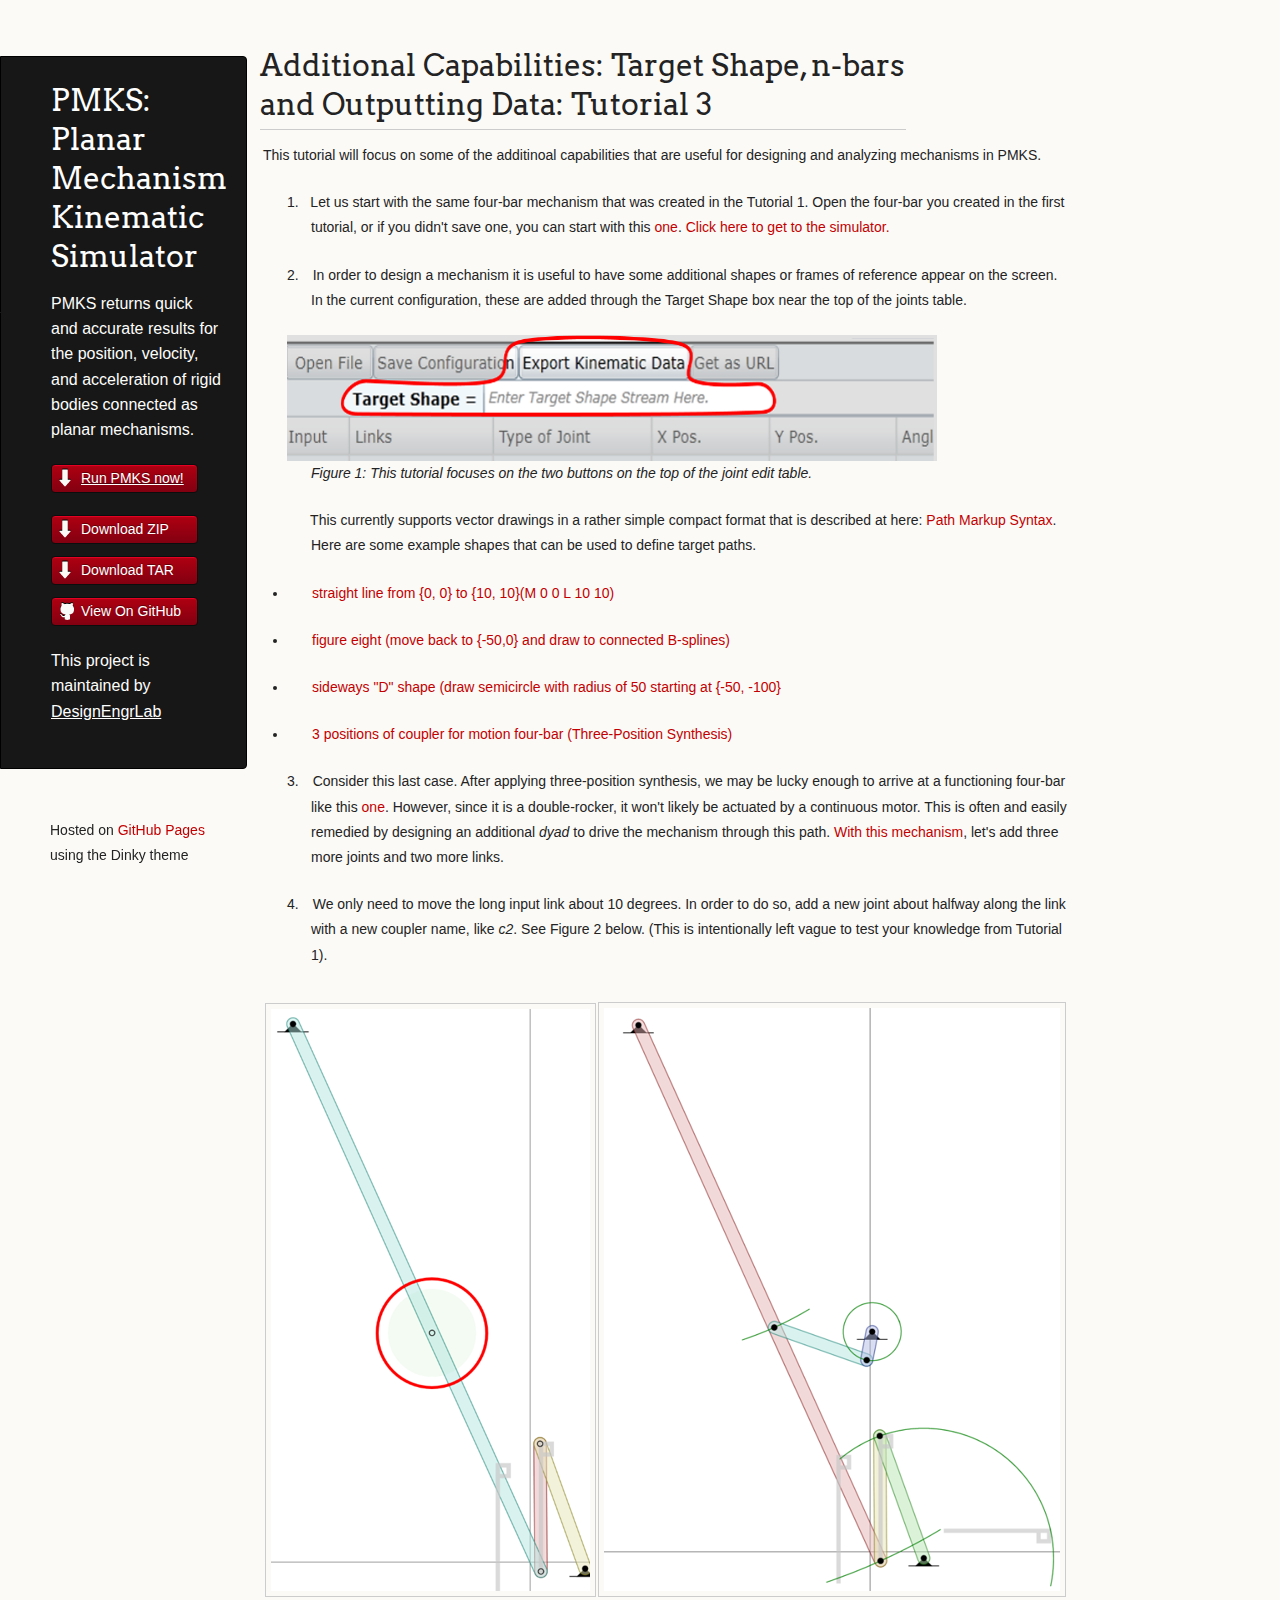
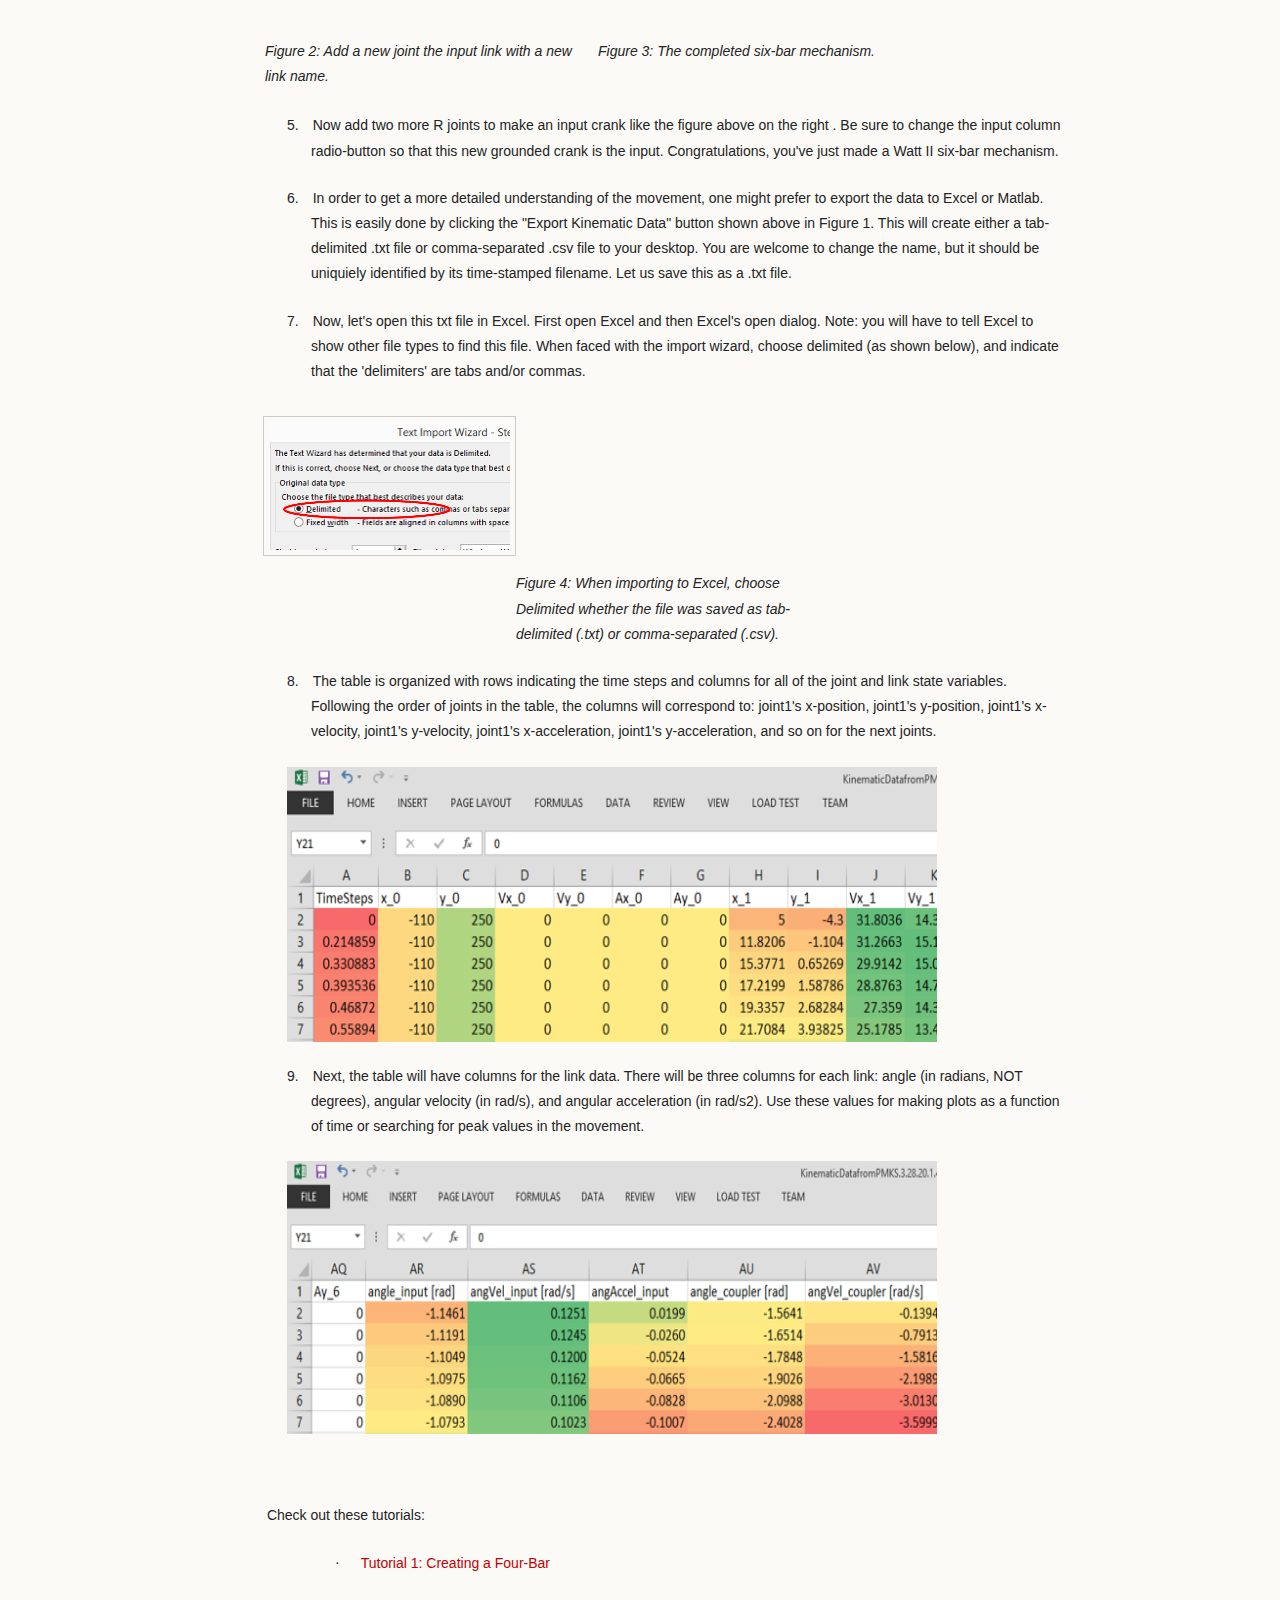
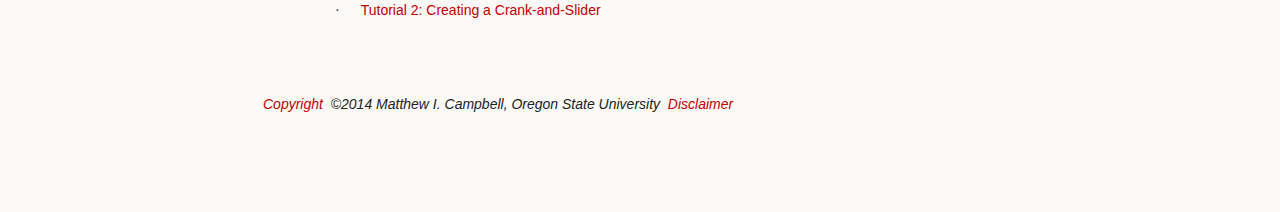
<file: tutorial3.htm>
﻿<!doctype html>
<html>
  <head>
    <meta charset="utf-8">
    <meta http-equiv="X-UA-Compatible" content="chrome=1">
    <title>PMKS: Planar Mechanism Kinematic Simulator by DesignEngrLab</title>

    <link rel="stylesheet" href="stylesheets/styles.css">
    <link rel="stylesheet" href="stylesheets/github-light.css">
    <script src="javascripts/scale.fix.js"></script>
    <meta name="viewport" content="width=device-width, initial-scale=1, user-scalable=no">
    <!--[if lt IE 9]>
    <script src="//html5shiv.googlecode.com/svn/trunk/html5.js"></script>
    <![endif]-->
  </head>
  <body>
    <div class="wrapper">
      <header>
        <h1 class="header">PMKS: Planar Mechanism Kinematic Simulator</h1>
        <p class="header">PMKS returns quick and accurate results for the position, velocity, and acceleration of rigid bodies connected as planar mechanisms.</p>
        <ul>
          <li><a class="buttons header" href="pmks.html">Run PMKS now!</a></li>
        </ul>

        <ul>
          <li class="download"><a class="buttons" href="https://github.com/DesignEngrLab/PMKS/zipball/master">Download ZIP</a></li>
          <li class="download"><a class="buttons" href="https://github.com/DesignEngrLab/PMKS/tarball/master">Download TAR</a></li>
          <li><a class="buttons github" href="https://github.com/DesignEngrLab/PMKS">View On GitHub</a></li>
        </ul>

        <p class="header">This project is maintained by <a class="header name" href="https://github.com/DesignEngrLab">DesignEngrLab</a></p>


      </header>
      <section>
  


<h1>Additional Capabilities: Target Shape, n-bars <br>and Outputting Data: Tutorial 3</h1>

<table border=0 cellpadding=0 width=750 >
 <tr >
  <td style='padding:.75pt .75pt .75pt .75pt' class="auto-style8">
  <p>This tutorial will focus on some of the additinoal capabilities that are 
  useful for designing and analyzing mechanisms in PMKS. </p>
  <p style='margin-left:.5in;text-indent:-.25in;'>1.<span
  style='font:7.0pt "Times New Roman"'>&nbsp;&nbsp;&nbsp;&nbsp;&nbsp;</span>Let 
  us start with the same four-bar mechanism that was created in the Tutorial 1. Open the four-bar you 
  created in the first tutorial, or if you didn't save one, you can start with this
  <a href="pmks.html?mech=ground input R 0 0 0 ffft|input coupler R 0 50 0 ffff|coupler output R 115 80 0 ffff|output ground R 85 0 0 ffff|coupler R 50 80 0 ffff|" target="_blank">
  one</a>. <a href="pmks.html" target="_blank">Click here 
  to get to the simulator.</a></p>
  <p style='margin-left:.5in;text-indent:-.25in;'>2.<span
  style='font:7.0pt "Times New Roman"'>&nbsp;&nbsp;&nbsp;&nbsp;&nbsp; </span>
  <span
  style='font-style: normal; font-variant: normal; font-weight: normal; line-height: normal;'>
  In order to design a mechanism it is useful to have some additional shapes or 
  frames of reference appear on the screen. In the current configuration, these 
  are added through the Target Shape box near the top of the joints table.</span><p style='margin-left:.5in;text-indent:-.25in;' class="auto-style1">
  <img alt="target shape and output data button" height="126" longdesc="top of joint editing table" src="images/addnlcapabilitiesbuttons.png" width="773"><span
  style='font-style: normal; font-variant: normal; font-weight: normal; line-height: normal;'><br>
  <em>Figure 1: This tutorial focuses on the two buttons on the top of the joint 
  edit table.</em></span><p style='margin-left:.5in;text-indent:-.25in;'>&nbsp;&nbsp;&nbsp;&nbsp;&nbsp;
  <span
  style='font-style: normal; font-variant: normal; font-weight: normal; line-height: normal;'>
  This currently supports vector drawings in a rather simple compact format that 
  is described at here:
  <a href="https://msdn.microsoft.com/en-us/library/ms752293(v=vs.100).aspx">Path 
  Markup Syntax</a>. Here are some example shapes that can be used to define 
  target paths.</span><ul>
	  <li>
	  <p style='margin-left:.5in;text-indent:-.25in;'><a href="pmks.html?ts=M 0 0 L 10 10">straight 
	  line from {0, 0} to {10, 10}(M 0 0 L 10 10)</a></li>
	  <li>
	  <p style='margin-left:.5in;text-indent:-.25in;'><a href="pmks.html?ts=m-50 0 C -50 125,50 -125,50 0 S -50 -125 -50 0">figure eight (move back to {-50,0} and draw to connected B-splines)</a></li>
	  <li>
	  <p style='margin-left:.5in;text-indent:-.25in;'><a href="pmks.html?ts=m -50 -100 a 50 50 0 1 0 100 0 z">sideways "D" shape (draw semicircle with radius of 50 starting at {-50, -100} 
	  </a></li>
<li>
	  <p style='margin-left:.5in;text-indent:-.25in;'><a href="pmks.html?ts=m5 5v50h5v-5h-5zm-20 -10v50h5v-5h-5zm50 11h50v-5h-5v5">3 positions of coupler for motion four-bar (Three-Position Synthesis)</a></li>
  </ul>
  <p style='margin-left:.5in;text-indent:-.25in;'>3.<span
  style='font:7.0pt "Times New Roman"'>&nbsp;&nbsp;&nbsp;&nbsp;&nbsp; </span>
  <span
  style='font-style: normal; font-variant: normal; font-weight: normal; line-height: normal;'>
  Consider this last case. After applying three-position synthesis, we may be 
  lucky enough to arrive at a functioning four-bar like this
  <a href="pmks.html?set=s3&ts=m5 5v50h5v-5h-5zm-20 -10v50h5v-5h-5zm50 11h50v-5h-5v5&mech=ground input R -75 194.5 0 tfft|input coupler R 5 -4.3 0 tfff|coupler output R 4.6 55 0 tfff|output ground R 25.5 -3 0 tfff|">
  one</a>. However, since it is a double-rocker, it won't likely be actuated by 
  a continuous motor. This is often and easily remedied by designing an 
  additional <em>dyad</em> to drive the mechanism through this path.
  <a href="pmks.html?set=s3&ts=m5 5v50h5v-5h-5zm-20 -10v50h5v-5h-5zm50 11h50v-5h-5v5&mech=ground input R -75 194.5 0 tfft|input coupler R 5 -4.3 0 tfff|coupler output R 4.6 55 0 tfff|output ground R 25.5 -3 0 tfff|">
  With this mechanism</a>, let's add three more joints and two more links.</span><p style='margin-left:.5in;text-indent:-.25in;'>4.<span
  style='font:7.0pt "Times New Roman"'>&nbsp;&nbsp;&nbsp;&nbsp;&nbsp; </span>
  <span
  style='font-style: normal; font-variant: normal; font-weight: normal; line-height: normal;'>
  We only need to move the long input link about 10 degrees. In order to do so, 
  add a new joint about halfway along the link with a new coupler name, like <em>
  c2</em>. See Figure 2 below. (This is intentionally left vague to test your 
  knowledge from Tutorial 1). </span>
  <table cellpadding="2" style="height: 583;" class="auto-style2">
	  <tr>
		  <td ><img alt="start of new joint" longdesc="The start of new joint is located at the red circle." src="images/sixbar_newjoint.png" ><span
  style='font-style: normal; font-variant: normal; font-weight: normal; line-height: normal;'></td>
		  <td ><img alt="completed six-bar mechanism"  longdesc="completed six-bar mechanism" src="images/sixbarWatt2.png" ><span
  style='font-style: normal; font-variant: normal; font-weight: normal; line-height: normal;'></td>
	  </tr>
	  <tr>
		  <td class="auto-style3" valign="top" >
		  <em>Figure 2: Add a new joint the input link with a new link name.</em></td>
		  <td class="auto-style4" valign="top" >
		  <em>Figure 3: The completed six-bar mechanism.</em></td>
	  </tr>
  </table>
  <p style='margin-left:.5in;text-indent:-.25in;'>5.<span
  style='font:7.0pt "Times New Roman"'>&nbsp;&nbsp;&nbsp;&nbsp;&nbsp; </span>
  <span
  style='font-style: normal; font-variant: normal; font-weight: normal; line-height: normal;'>
  Now add two more R joints to make an input crank like the figure above on the 
  right . 
  Be sure to change the input column radio-button so that this new grounded 
  crank is the input. Congratulations, you've just made a Watt II six-bar 
  mechanism.</span><p style='margin-left:.5in;text-indent:-.25in;'>6.<span
  style='font:7.0pt "Times New Roman"'>&nbsp;&nbsp;&nbsp;&nbsp;&nbsp; </span>
  <span
  style='font-style: normal; font-variant: normal; font-weight: normal; line-height: normal;'>
  In order to get a more detailed understanding of the movement, one might prefer to export the 
  data to Excel or Matlab. This is easily done by 
  clicking the "Export Kinematic Data" button shown above in Figure 1. This will 
  create either a tab-delimited .txt file or comma-separated .csv file to 
  your desktop. You are welcome to change the name, but it should be uniquiely 
  identified by its time-stamped filename. Let us save this as a .txt file. </span><p style='margin-left:.5in;text-indent:-.25in;'>
  7.<span
  style='font:7.0pt "Times New Roman"'>&nbsp;&nbsp;&nbsp;&nbsp;&nbsp; </span>
  <span
  style='font-style: normal; font-variant: normal; font-weight: normal; line-height: normal;'>
  Now, let's open this txt file in Excel. First open Excel and then Excel's open 
  dialog. Note: you will have to tell Excel to show other file types to find 
  this file. When faced with the import wizard, choose delimited (as shown 
  below), and indicate that the 'delimiters' are tabs and/or commas.</span><table cellpadding="0" cellspacing="0" style="width: 66%" align="center">
	  <tr>
		  <td><img  src="images/delimited.png" ></td>
		  <td class="auto-style5"><em>Figure 4: When importing to Excel, choose Delimited whether the file was saved as tab-delimited (.txt) or comma-separated (.csv).</em></td>
	  </tr>
  </table>
  <p style='margin-left:.5in;text-indent:-.25in;'>
  8.<span
  style='font:7.0pt "Times New Roman"'>&nbsp;&nbsp;&nbsp;&nbsp;&nbsp; </span>
  <span
  style='font-style: normal; font-variant: normal; font-weight: normal; line-height: normal;'>
  The table is organized with rows indicating the time steps and columns for all 
  of the joint and link state variables. Following the order of joints in the 
  table, the columns will correspond to: joint1's x-position, joint1's 
  y-position, joint1's x-velocity, joint1's y-velocity, joint1's x-acceleration, 
  joint1's y-acceleration, and so on for the next joints.</span><p style='margin-left:.5in;text-indent:-.25in;'>
  <img alt="" height="275" src="images/excelJoints.png" width="781"><p style='margin-left:.5in;text-indent:-.25in;'>
  9.<span
  style='font:7.0pt "Times New Roman"'>&nbsp;&nbsp;&nbsp;&nbsp;&nbsp; </span>
  <span
  style='font-style: normal; font-variant: normal; font-weight: normal; line-height: normal;'>
  Next, the table will have columns for the link data. There will be three 
  columns for each link: angle (in radians, NOT degrees), angular velocity (in 
  rad/s), and angular acceleration (in rad/s<sup>2</sup>). Use these values for 
  making plots as a function of time or searching for peak values in the 
  movement.</span><p style='margin-left:.5in;text-indent:-.25in;'>
  <img alt="" height="273" src="images/excelLinks.png" width="924"><p style='margin-left:.5in;text-indent:-.25in;'>
  &nbsp;<p >&nbsp;Check out these tutorials: </p>
		<p style='margin-left:1.0in;text-indent:-.25in;' >
		<span
  style='font-family:Symbol;'>·<span style='font:7.0pt "Times New Roman"'>&nbsp;&nbsp;&nbsp;&nbsp;&nbsp;&nbsp;&nbsp;&nbsp;
  	  </span></span><a href="tutorial1.htm">Tutorial
  1: Creating a Four-Bar</a> </p>
		<p style='margin-left:1.0in;text-indent:-.25in;' >
		<span
  style='font-family:Symbol;'>·<span style='font:7.0pt "Times New Roman"'>&nbsp;&nbsp;&nbsp;&nbsp;&nbsp;&nbsp;&nbsp;&nbsp;
  	  </span></span><a href="tutorial2.htm">Tutorial
  2: Creating a Crank-and-Slider</a></p>
		<p style='margin-left:.5in;text-indent:-.25in;'>
  	  &nbsp;  <p class="auto-style1"  ><a href="http://oregonstate.edu/copyright">
		<em><span class="auto-style5" >Copyright</span></em></a><em><span class="auto-style5" >&nbsp; ©2014 Matthew I. Campbell,  Oregon 
State University&nbsp; </span> </em> <a href="http://oregonstate.edu/disclaimer"><em>
		<span class="auto-style5" >Disclaimer</span></em></a> 

		</td>
 </tr>
</table>

<p ><o:p>&nbsp;</o:p></p>







 </section>
      <footer>
        <p><small>Hosted on <a href="https://pages.github.com">GitHub Pages</a> using the Dinky theme</small></p>
      </footer>
    </div>
    <!--[if !IE]><script>fixScale(document);</script><![endif]-->
		
  </body>
</html>
</file>
<file: stylesheets/github-light.css>
/*
   Copyright 2014 GitHub Inc.

   Licensed under the Apache License, Version 2.0 (the "License");
   you may not use this file except in compliance with the License.
   You may obtain a copy of the License at

       http://www.apache.org/licenses/LICENSE-2.0

   Unless required by applicable law or agreed to in writing, software
   distributed under the License is distributed on an "AS IS" BASIS,
   WITHOUT WARRANTIES OR CONDITIONS OF ANY KIND, either express or implied.
   See the License for the specific language governing permissions and
   limitations under the License.

*/

.pl-c /* comment */ {
  color: #969896;
}

.pl-c1      /* constant, markup.raw, meta.diff.header, meta.module-reference, meta.property-name, support, support.constant, support.variable, variable.other.constant */,
.pl-s .pl-v /* string variable */ {
  color: #0086b3;
}

.pl-e  /* entity */,
.pl-en /* entity.name */ {
  color: #795da3;
}

.pl-s .pl-s1 /* string source */,
.pl-smi      /* storage.modifier.import, storage.modifier.package, storage.type.java, variable.other, variable.parameter.function */ {
  color: #333;
}

.pl-ent /* entity.name.tag */ {
  color: #63a35c;
}

.pl-k /* keyword, storage, storage.type */ {
  color: #a71d5d;
}

.pl-pds              /* punctuation.definition.string, string.regexp.character-class */,
.pl-s                /* string */,
.pl-s .pl-pse .pl-s1 /* string punctuation.section.embedded source */,
.pl-sr               /* string.regexp */,
.pl-sr .pl-cce       /* string.regexp constant.character.escape */,
.pl-sr .pl-sra       /* string.regexp string.regexp.arbitrary-repitition */,
.pl-sr .pl-sre       /* string.regexp source.ruby.embedded */ {
  color: #183691;
}

.pl-v /* variable */ {
  color: #ed6a43;
}

.pl-id /* invalid.deprecated */ {
  color: #b52a1d;
}

.pl-ii /* invalid.illegal */ {
  background-color: #b52a1d;
  color: #f8f8f8;
}

.pl-sr .pl-cce /* string.regexp constant.character.escape */ {
  color: #63a35c;
  font-weight: bold;
}

.pl-ml /* markup.list */ {
  color: #693a17;
}

.pl-mh        /* markup.heading */,
.pl-mh .pl-en /* markup.heading entity.name */,
.pl-ms        /* meta.separator */ {
  color: #1d3e81;
  font-weight: bold;
}

.pl-mq /* markup.quote */ {
  color: #008080;
}

.pl-mi /* markup.italic */ {
  color: #333;
  font-style: italic;
}

.pl-mb /* markup.bold */ {
  color: #333;
  font-weight: bold;
}

.pl-md /* markup.deleted, meta.diff.header.from-file */ {
  background-color: #ffecec;
  color: #bd2c00;
}

.pl-mi1 /* markup.inserted, meta.diff.header.to-file */ {
  background-color: #eaffea;
  color: #55a532;
}

.pl-mdr /* meta.diff.range */ {
  color: #795da3;
  font-weight: bold;
}

.pl-mo /* meta.output */ {
  color: #1d3e81;
}
</file>
<file: stylesheets/styles.css>
﻿@import url(https://fonts.googleapis.com/css?family=Arvo:400,700,400italic);

/* MeyerWeb Reset */

html, body, div, span, applet, object, iframe,
h1, h2, h3, h4, h5, h6, p, blockquote, pre,
a, abbr, acronym, address, big, cite, code,
del, dfn, em, img, ins, kbd, q, s, samp,
small, strike, strong, sub, sup, tt, var,
b, u, i, center,
dl, dt, dd, ol, ul, li,
fieldset, form, label, legend,
table, caption, tbody, tfoot, thead, tr, th, td,
article, aside, canvas, details, embed,
figure, figcaption, footer, header, twittertimeline, hgroup,
menu, nav, output, ruby, section, summary,
time, mark, audio, video {
  margin: 0;
  padding: 0;
  border: 0;
  font: inherit;
  vertical-align: baseline;
}


/* Base text styles */

body {
  padding:10px 50px 0 0;
  font-family:"Helvetica Neue", Helvetica, Arial, sans-serif;
	font-size: 14px;
	color: #232323;
	background-color: #FBFAF7;
	margin: 0;
	line-height: 1.8em;
	-webkit-font-smoothing: antialiased;

}

h1, h2, h3, h4, h5, h6 {
  color:#232323;
  margin:36px 0 10px;
}

p, ul, ol, table, dl {
  margin:0 0 22px;
}

h1, h2, h3 {
	font-family: Arvo, Monaco, serif;
  line-height:1.3;
	font-weight: normal;
}

h1,h2, h3 {
	display: block;
	border-bottom: 1px solid #ccc;
	padding-bottom: 5px;
}

h1 {
	font-size: 30px;
}

h2 {
	font-size: 24px;
}

h3 {
	font-size: 18px;
}

h4, h5, h6 {
	font-family: Arvo, Monaco, serif;
	font-weight: 700;
}

a {
  color:#C30000;
  font-weight:200;
  text-decoration:none;
}

a:hover {
	text-decoration: underline;
}

a small {
	font-size: 12px;
}

em {
	font-style: italic;
}

strong {
  font-weight:700;
}

ul {
  list-style-position: inside;
  list-style: disc;
  padding-left: 25px;
}

ol {
  list-style-position: inside;
  list-style: decimal;
  padding-left: 25px;
}

blockquote {
  margin: 0;
  padding: 0 0 0 20px;
  font-style: italic;
}

dl, dt, dd, dl p {
	font-color: #444;
}

dl dt {
  font-weight: bold;
}

dl dd {
  padding-left: 20px;
  font-style: italic;
}

dl p {
  padding-left: 20px;
  font-style: italic;
}

hr {
  border:0;
  background:#ccc;
  height:1px;
  margin:0 0 24px;
}

/* Images */

img {
  position: relative;
  margin: 0 auto;
  max-width: 650px;
  padding: 5px;
  margin: 10px 0 32px 0;
  border: 1px solid #ccc;
}

p img {
  display: inline;
  margin: 0;
  padding: 0;
  vertical-align: middle;
  text-align: center;
  border: none;
}

/* Code blocks */

code, pre {
	font-family: Monaco, "Bitstream Vera Sans Mono", "Lucida Console", Terminal, monospace;
  color:#000;
  font-size:14px;
}

pre {
	padding: 4px 12px;
  background: #FDFEFB;
  border-radius:4px;
  border:1px solid #D7D8C8;
  overflow: auto;
  overflow-y: hidden;
	margin-bottom: 32px;
}


/* Tables */


/* Wrapper */
.wrapper {
  /*width:960px;*/
}



/* Header */

header {
	background-color: #171717;
	color: #FDFDFB;
  width:170px;
  float:left;
  position:fixed;
	border: 1px solid #000;
	-webkit-border-top-right-radius: 4px;
	-webkit-border-bottom-right-radius: 4px;
	-moz-border-radius-topright: 4px;
	-moz-border-radius-bottomright: 4px;
	border-top-right-radius: 4px;
	border-bottom-right-radius: 4px;
	padding: 24px 25px 22px 50px;
	margin: 10px 25px 0 0;
	-webkit-font-smoothing: antialiased;
}

p.header {
	font-size: 16px;
}

h1.header {
	font-family: Arvo, sans-serif;
	font-size: 30px;
	font-weight: 300;
	line-height: 1.3em;
	border-bottom: none;
	margin-top: 0;
}


h1.header, a.header, a.name, header a{
	color: #fff;
}

a.header {
	text-decoration: underline;
}

a.name {
	white-space: nowrap;
}

header ul {
  list-style:none;
  padding:0;
}

header li {
	list-style-type: none;
  width:132px;
  height:15px;
	margin-bottom: 12px;
	line-height: 1em;
	padding: 6px 6px 6px 7px;

	background: #AF0011;
	background: -moz-linear-gradient(top, #AF0011 0%, #820011 100%);
  background: -webkit-gradient(linear, left top, left bottom, color-stop(0%,#f8f8f8), color-stop(100%,#dddddd));
  background: -webkit-linear-gradient(top, #AF0011 0%,#820011 100%);
  background: -o-linear-gradient(top, #AF0011 0%,#820011 100%);
  background: -ms-linear-gradient(top, #AF0011 0%,#820011 100%);
  background: linear-gradient(top, #AF0011 0%,#820011 100%);

	border-radius:4px;
  border:1px solid #0D0D0D;

	-webkit-box-shadow: inset 0px 1px 1px 0 rgba(233,2,38, 1);
	box-shadow: inset 0px 1px 1px 0 rgba(233,2,38, 1);

}

header li:hover {
	background: #C3001D;
	background: -moz-linear-gradient(top, #C3001D 0%, #950119 100%);
  background: -webkit-gradient(linear, left top, left bottom, color-stop(0%,#f8f8f8), color-stop(100%,#dddddd));
  background: -webkit-linear-gradient(top, #C3001D 0%,#950119 100%);
  background: -o-linear-gradient(top, #C3001D 0%,#950119 100%);
  background: -ms-linear-gradient(top, #C3001D 0%,#950119 100%);
  background: linear-gradient(top, #C3001D 0%,#950119 100%);
}

a.buttons {
	-webkit-font-smoothing: antialiased;
	background: url(../images/arrow-down.png) no-repeat;
	font-weight: normal;
	text-shadow: rgba(0, 0, 0, 0.4) 0 -1px 0;
	padding: 2px 2px 2px 22px;
	height: 30px;
}

a.github {
	background: url(../images/octocat-small.png) no-repeat 1px;
}

a.buttons:hover {
	color: #fff;
	text-decoration: none;
}


/* Section - for main page content */

section {
 /* width:500px;*/
 width:auto;
  /*float:left;*/
  padding-left: 260px;
  padding-right:324px;
    top:24px;
  }
   
 /* Twitter Timeline */

twittertimeline {
float:right;
  width:300px;
  right:12px;  
  top:48px;
}


/* Footer */

footer {
  width:170px;
  float:left;
  position:fixed;
  bottom:10px;
  padding-left: 50px;
}

@media print, screen and (max-width: 960px) {

  div.wrapper {
    width:auto;
    margin:0;
  }

  header, section, footer {
    float:none;
    position:static;
    width:auto;
  }

	footer {
		border-top: 1px solid #ccc;
		margin:0 84px 0 50px;
		padding:0;
	}

  header {
    padding-right:320px;
  }

  section {
    padding:20px 84px 20px 50px;
    margin:0 0 20px;
  }

  header a small {
    display:inline;
  }

  header ul {
    position:absolute;
    right:130px;
    top:84px;
  }
}

@media print, screen and (max-width: 720px) {
  body {
    word-wrap:break-word;
  }

  header {
    padding:10px 20px 0;
		margin-right: 0;
  }

	section {
    padding:10px 0 10px 20px;
    margin:0 0 30px;
  }

	footer {
		margin: 0 0 0 30px;
	}

  header ul, header p.view {
    position:static;
  }
}

@media print, screen and (max-width: 480px) {

  header ul li.download {
    display:none;
  }

	footer {
		margin: 0 0 0 20px;
	}

	footer a{
		display:block;
	}

}

@media print {
  body {
    padding:0.4in;
    font-size:12pt;
    color:#444;
  }
}
</file>
